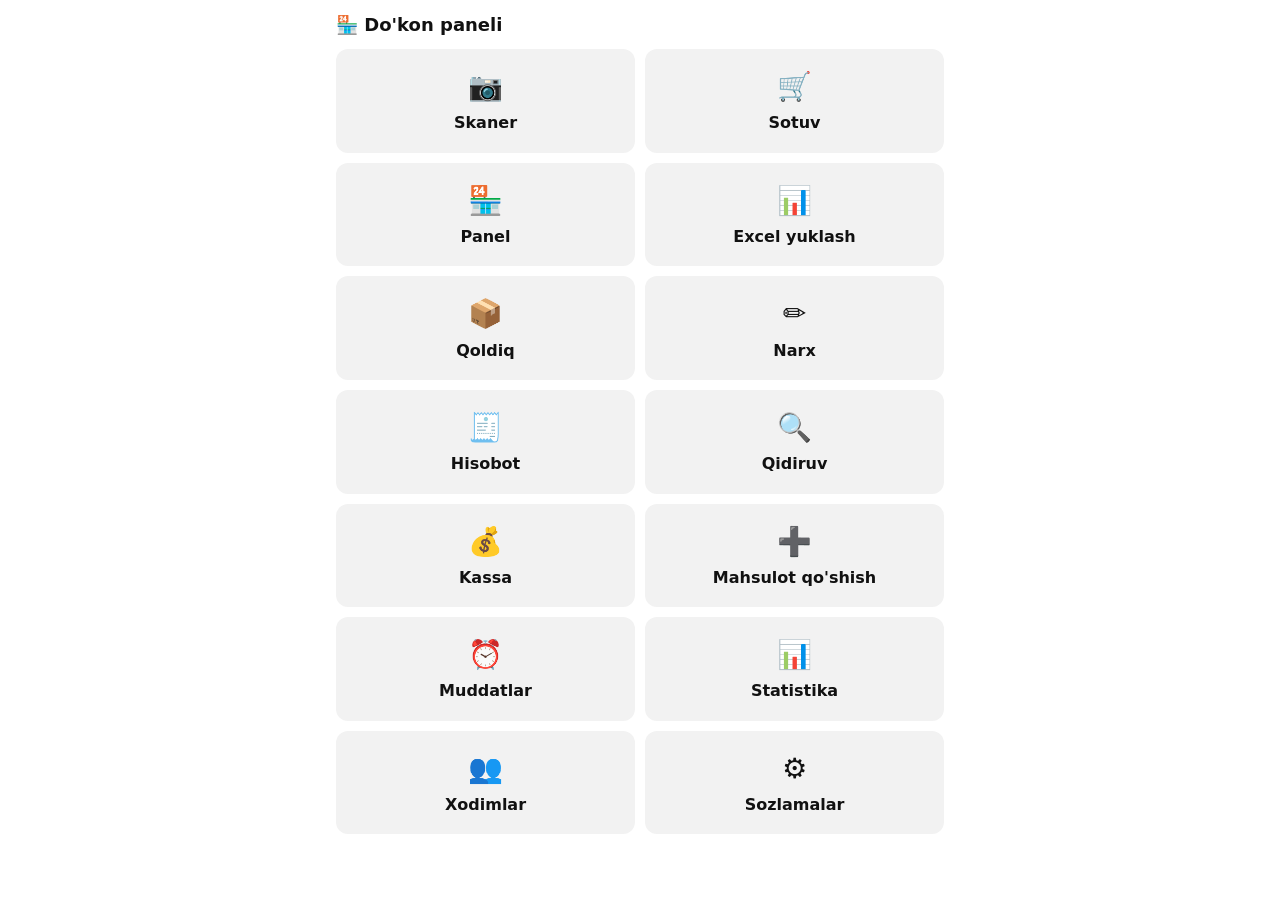
<file: index.html>
<!doctype html>
<html lang="uz">
<head>
<meta charset="utf-8">
<meta name="viewport" content="width=device-width, initial-scale=1, maximum-scale=1, user-scalable=no">
<title>Do'kon paneli</title>
<script src="https://telegram.org/js/telegram-web-app.js"></script>
<link rel="stylesheet" href="assets/css/app.css?v=10">
</head>
<body>
  <!-- Har bir bo'lim (pages/*.js) shu #app ichiga o'zini chizadi -->
  <main id="app"><p class="muted">Yuklanyapti...</p></main>
  <script src="assets/js/app.js?v=12"></script>
</body>
</html>
</file>
<file: assets/css/app.css>
/* Do'kon paneli - umumiy dizayn. Ranglar Telegram mavzusidan olinadi (kunduzgi/tungi rejim o'zi moslashadi). */
:root {
  --bg: var(--tg-theme-bg-color, #ffffff);
  --text: var(--tg-theme-text-color, #111111);
  --hint: var(--tg-theme-hint-color, #888888);
  --link: var(--tg-theme-link-color, #2481cc);
  --btn: var(--tg-theme-button-color, #2481cc);
  --btn-text: var(--tg-theme-button-text-color, #ffffff);
  --card: var(--tg-theme-secondary-bg-color, #f2f2f2);
  --ok: #2e9b46;
  --err: #d93838;
  --radius: 12px;
}
* { box-sizing: border-box; }
html, body { margin: 0; background: var(--bg); color: var(--text); }
body { font: 16px/1.4 -apple-system, system-ui, "Segoe UI", Roboto, sans-serif; }
#app { padding: 12px 16px 24px; max-width: 640px; margin: 0 auto; }

h1 { font-size: 18px; margin: 0 0 12px; }
.muted { color: var(--hint); }
.ok { color: var(--ok); font-weight: 600; }
.err { color: var(--err); }
.small { font-size: 13px; }

.card { background: var(--card); border-radius: var(--radius); padding: 12px; }
.row { display: flex; gap: 8px; }
.row > .grow { flex: 1; min-width: 0; }

input.field { width: 100%; font-size: 17px; padding: 10px; border: 1px solid #ccc; border-radius: 8px;
              background: var(--bg); color: var(--text); }
.btn { font-size: 16px; padding: 10px 14px; border: 0; border-radius: 8px; cursor: pointer;
       background: var(--btn); color: var(--btn-text); }
.btn.secondary { background: var(--card); color: var(--text); }
.btn.block { display: block; width: 100%; }

/* Bosh sahifa: bo'limlar ro'yxati */
.menu { display: grid; grid-template-columns: repeat(2, 1fr); gap: 10px; }
.menu a { display: block; text-decoration: none; color: var(--text); background: var(--card);
          border-radius: var(--radius); padding: 18px 12px; text-align: center; font-weight: 600; }
.menu a .ico { display: block; font-size: 28px; margin-bottom: 6px; }

/* Skaner bo'limi */
.scan-view { width: 100%; border-radius: var(--radius); overflow: hidden; background: #000; min-height: 220px; }
.scan-view video { width: 100% !important; object-fit: cover; }
.scan-status { margin: 10px 0 14px; min-height: 22px; }

/* Sotuv (savat) bo'limi */
.sv-head { display: flex; align-items: baseline; justify-content: space-between; gap: 8px; }
.sv-scan { min-height: 160px; max-height: 200px; }
.sv-scan video { max-height: 200px; }
.sv-empty { text-align: center; padding: 12px 0; }
.sv-item { margin-bottom: 8px; padding: 10px; }
.sv-name { font-weight: 600; margin-bottom: 6px; }
.sv-line { display: flex; align-items: center; gap: 6px; }
.sv-q { padding: 6px 10px; min-width: 36px; }
.sv-qty { width: 56px !important; text-align: center; padding: 6px !important; }
.sv-isum { margin-left: auto; white-space: nowrap; }
.sv-total { position: sticky; bottom: 0; margin-top: 10px; box-shadow: 0 -2px 8px rgba(0,0,0,.08); }
.sv-sum { font-size: 20px; margin-bottom: 10px; }
.sv-pay { margin-bottom: 10px; }
.sv-sell { font-size: 18px; padding: 14px; }
.sv-sell:disabled { opacity: .5; }

/* v9: 🔍 nom bo'yicha qidiruv natijalari */
.sv-hits { display: flex; flex-direction: column; gap: 4px; }
.sv-hit { display: flex; justify-content: space-between; align-items: center; gap: 8px; width: 100%;
          text-align: left; font-size: 16px; padding: 10px 12px; border: 0; border-radius: 8px;
          background: var(--card); color: var(--text); cursor: pointer; }
.sv-hit b { white-space: nowrap; }
.sv-nohit { margin: 2px 4px; }

/* v11: 🏪 Panel bosh sahifasi */
.pn-head { margin-bottom: 12px; }
.pn-head h1 { margin-bottom: 2px; }
.pn-stats { display: grid; grid-template-columns: repeat(2, 1fr); gap: 10px; margin-bottom: 14px; }
.pn-stat .lbl { font-size: 13px; color: var(--hint); }
.pn-stat .val { font-size: 20px; font-weight: 700; margin-top: 2px; }
.pn-stat .sub { font-size: 13px; color: var(--hint); margin-top: 2px; }
.pn-stat.wide { grid-column: 1 / -1; }
.pn-warn .val { color: var(--err); }
.menu a.off { opacity: .45; pointer-events: none; }
.menu a .soon { display: block; font-size: 12px; font-weight: 400; color: var(--hint); margin-top: 2px; }
.pn-foot { margin-top: 16px; text-align: center; }

/* v12: 📊 Excel yuklash */
.im-kind { display: flex; flex-direction: column; gap: 8px; margin-bottom: 12px; }
.im-k { text-align: left; font-size: 16px; padding: 12px; border: 2px solid transparent; border-radius: var(--radius);
        background: var(--card); color: var(--text); cursor: pointer; }
.im-k span { display: block; font-size: 13px; color: var(--hint); margin-top: 2px; }
.im-k.sel { border-color: var(--btn); }
.im-pick { text-align: center; margin-bottom: 10px; }
.im-gap { margin-top: 10px; }
.im-notes { margin: 0 0 4px; }
.im-col { display: flex; align-items: center; gap: 8px; margin-top: 8px; }
.im-col span { flex: 0 0 110px; font-size: 13px; }
select.field { font-size: 15px; padding: 8px; }
.im-list div { padding: 3px 0; border-bottom: 1px solid rgba(128,128,128,.15); }
.im-btns { display: flex; flex-direction: column; gap: 8px; margin-top: 14px; }
.im-sim { margin-bottom: 8px; }
.im-yn { margin-top: 8px; }
.btn.sel { background: var(--btn); color: var(--btn-text); }
.im-bar { position: sticky; bottom: 0; margin-top: 10px; box-shadow: 0 -2px 8px rgba(0,0,0,.08); }
.im-bar .row { margin-top: 6px; }
.im-res { line-height: 1.5; }
details summary { cursor: pointer; }
/* v12: kartochka ichidagi ikkinchi darajali tugmalar fon bilan qo'shilib ketmasin */
.card .btn.secondary { background: var(--bg); border: 1px solid rgba(128,128,128,.25); }
.card .btn.sel { background: var(--btn); color: var(--btn-text); border-color: var(--btn); }

/* v13: 📦 Qoldiq, ✏️ Narx */
.tv-sum { margin: 0 0 8px; }
.tv-chips, .hs-tabs { display: flex; flex-wrap: wrap; gap: 6px; margin-bottom: 10px; }
.tv-chip { font-size: 14px; padding: 7px 12px; border: 1px solid rgba(128,128,128,.25); border-radius: 18px;
           background: var(--card); color: var(--text); cursor: pointer; }
.tv-chip.sel { background: var(--btn); color: var(--btn-text); border-color: var(--btn); }
.tv-search { margin-bottom: 10px; }
.tv-list { display: flex; flex-direction: column; gap: 4px; }
.tv-item { display: flex; justify-content: space-between; align-items: center; gap: 10px; width: 100%; text-align: left;
           font-size: 15px; padding: 10px 12px; border: 0; border-radius: 8px; background: var(--card); color: var(--text); cursor: pointer; }
.tv-name { min-width: 0; overflow-wrap: anywhere; }
.tv-name .small { display: block; }
.tv-val { white-space: nowrap; text-align: right; }
.tv-warn { color: #d98a00; }
.tv-red { color: var(--err); }
.tv-empty { text-align: center; margin: 12px 0; }
.tv-flash { margin-bottom: 10px; border-left: 4px solid var(--ok); }
.tv-ename { font-weight: 700; font-size: 17px; margin-bottom: 2px; }
.tv-ops { display: grid; grid-template-columns: 1fr 1fr 1fr; gap: 6px; margin-top: 8px; }
.tv-ops .btn { padding: 12px 4px; font-size: 15px; }
.btn:disabled { opacity: .5; }
/* v13: 🧾 Hisobot */
.hs-notes { line-height: 1.5; margin-bottom: 4px; }
.hs-top { margin-top: 6px; }
.hs-row { display: flex; justify-content: space-between; gap: 10px; padding: 6px 0; border-bottom: 1px solid rgba(128,128,128,.15); }
.hs-n { min-width: 0; overflow-wrap: anywhere; }
.hs-n .small { display: block; }
.hs-s { white-space: nowrap; }

/* v14: 🛒 Sotuv (panelda) - yozilgan chek */
.sv-done { margin-bottom: 10px; border-left: 4px solid var(--ok); }
.sv-done-h { font-size: 17px; margin-bottom: 2px; }
.sv-done p { margin: 6px 0 0; }
/* v14: 🔍 Qidiruv */
.qd-form { margin-bottom: 10px; }
.qd-note { margin: 0 0 8px; }
.qd-item { margin-bottom: 8px; }
.qd-kod { font-size: 26px; font-weight: 800; letter-spacing: 1px; }
.qd-name { font-weight: 700; font-size: 17px; margin: 2px 0; overflow-wrap: anywhere; }
.qd-price { font-size: 18px; }
.qd-meta { margin-top: 4px; overflow-wrap: anywhere; }
.qd-act { margin-top: 8px; }
.qd-top { display: flex; flex-direction: column; gap: 4px; }
.sv-total.sv-free { position: static; box-shadow: none; }

/* v15: 💰 Kassa */
.ks-form { margin-bottom: 12px; }
.ks-l { display: block; font-size: 14px; color: var(--hint); margin-top: 10px; }
.ks-l .field { margin-top: 4px; color: var(--text); }
.ks-h { min-height: 16px; margin-top: 2px; }
.ks-fill-s { display: block; font-size: 12px; margin-top: 2px; }
.ks-total { font-size: 18px; }
.ks-sub { margin-top: 16px; }
.ks-item { margin-bottom: 8px; }
.ks-row { display: flex; align-items: baseline; gap: 8px; }
.ks-sum { margin-left: auto; white-space: nowrap; }
.ks-x { margin-top: 8px; }
.ks-tot { margin-top: 8px; line-height: 1.6; }
.btn.small { font-size: 14px; padding: 7px 10px; }
/* v15: ➕ Mahsulot qo'shish */
.mh-unit { margin-top: 4px; }
.mh-check .card { margin-top: 10px; line-height: 1.5; }
.mh-bad { border-left: 4px solid var(--err); }
.mh-warn { border-left: 4px solid #d98a00; }
.mh-ok { border-left: 4px solid var(--ok); }
/* v15: 💵 Qaytim (savatda) */
.sv-cash { margin-bottom: 10px; }
.sv-cash .row { align-items: center; }
.sv-cash-l { white-space: nowrap; }
.sv-quick { margin: 8px 0 4px; }
.sv-quick .tv-chip { padding: 6px 10px; }
.sv-change { font-size: 18px; min-height: 26px; }
.sv-change-v { font-size: 22px; color: var(--ok); }
.sv-done-q { margin-top: 6px; font-size: 17px; }

/* v17: 🎨 Dizayn - A (toza), B (katta raqam), C (ilova). body.dz-a / dz-b / dz-c - panel qo'yadi.
   A - Telegram rangi; B - yashil; C - binafsha. Ichki bo'limlardagi tugmalar ham shu rangda. */
body.dz-b { --btn: #1d9e75; --btn-text: #ffffff; }
body.dz-c { --btn: #534ab7; --btn-text: #ffffff; }
body.dz-b .tv-chip.sel, body.dz-c .tv-chip.sel { background: var(--btn); color: var(--btn-text); border-color: var(--btn); }

/* Ikonka fonlari (kunduz va tunda ham ko'rinadi) */
.t-yashil   { background: rgba(29,158,117,.16); }
.t-kok      { background: rgba(55,138,221,.16); }
.t-sariq    { background: rgba(239,159,39,.18); }
.t-binafsha { background: rgba(127,119,221,.18); }
.t-qizil    { background: rgba(226,75,74,.16); }
.t-kulrang  { background: rgba(128,128,128,.16); }

.pn-dz { display: flex; align-items: center; justify-content: center; gap: 6px; margin: 12px 0 4px; font-size: 14px; color: var(--hint); }
.pn-dz .tv-chip { min-width: 40px; }

/* A - toza */
.a-hero { margin-bottom: 10px; padding: 14px; }
.a-hero .lbl { font-size: 13px; color: var(--hint); }
.a-big { font-size: 28px; font-weight: 700; margin: 2px 0; }
.a-menu a { text-align: left; padding: 14px 12px; border: 1px solid rgba(128,128,128,.12); }
.a-menu a .ico { display: flex; align-items: center; justify-content: center; width: 42px; height: 42px;
                 border-radius: 12px; font-size: 22px; margin-bottom: 10px; }
.a-t { display: block; }

/* B - katta raqam */
.b-top { background: var(--btn); color: var(--btn-text); border-radius: 16px; padding: 18px 16px; margin-bottom: 6px; }
.b-shop { font-size: 14px; opacity: .85; }
.b-big { font-size: 36px; font-weight: 800; letter-spacing: .5px; line-height: 1.15; margin-top: 4px; }
.b-sub { font-size: 14px; opacity: .85; }
.b-who { margin: 0 4px 10px; }
.b-rows { padding: 4px 12px; margin-bottom: 12px; }
.b-row { display: flex; justify-content: space-between; gap: 8px; padding: 9px 0; border-bottom: 1px solid rgba(128,128,128,.15); }
.b-row:last-child { border-bottom: 0; }
.b-row[data-sec] { cursor: pointer; }
.b-sell { font-size: 19px; font-weight: 700; padding: 16px; border-radius: 14px; margin-bottom: 14px; }
.b-grid { display: grid; grid-template-columns: repeat(4, 1fr); gap: 10px 6px; }
.b-grid a { display: flex; flex-direction: column; align-items: center; gap: 5px; text-decoration: none;
            color: var(--text); font-size: 12px; text-align: center; line-height: 1.2; }
.b-grid a.off { opacity: .45; pointer-events: none; }
.b-grid .soon { font-size: 10px; color: var(--hint); }
.b-ico { display: flex; align-items: center; justify-content: center; width: 52px; height: 52px;
         border-radius: 16px; font-size: 24px; }

/* C - ilova (pastki menyu) */
.pn-c { padding-bottom: 72px; }
.c-hi { color: var(--hint); font-size: 14px; }
.c-shop { margin-bottom: 12px; }
.c-cap { font-size: 13px; color: var(--hint); margin: 4px 4px 6px; }
.c-list { padding: 2px 12px; margin-bottom: 14px; }
.c-row { display: flex; align-items: center; gap: 10px; padding: 10px 0; text-decoration: none; color: var(--text);
         border-bottom: 1px solid rgba(128,128,128,.15); }
.c-row:last-child { border-bottom: 0; }
.c-row.off { opacity: .45; pointer-events: none; }
.c-row .soon { display: inline; margin-left: 6px; font-size: 12px; color: var(--hint); }
.c-ri { display: flex; align-items: center; justify-content: center; flex: 0 0 34px; height: 34px; border-radius: 10px; font-size: 18px; }
.c-row .grow { flex: 1; min-width: 0; }
.c-chev { color: var(--hint); font-size: 22px; line-height: 1; }
.c-who { text-align: center; margin-top: 4px; }
.c-nav { position: fixed; left: 0; right: 0; bottom: 0; display: grid; grid-template-columns: repeat(4, 1fr);
         background: var(--bg); border-top: 1px solid rgba(128,128,128,.2); padding: 6px 0 calc(6px + env(safe-area-inset-bottom)); z-index: 5; }
.c-nav a { display: flex; flex-direction: column; align-items: center; gap: 2px; font-size: 11px; color: var(--hint); text-decoration: none; }
.c-nav a span { font-size: 20px; }
.c-nav a.sel { color: var(--btn); font-weight: 600; }
.c-nav a.off { opacity: .45; pointer-events: none; }
</file>
